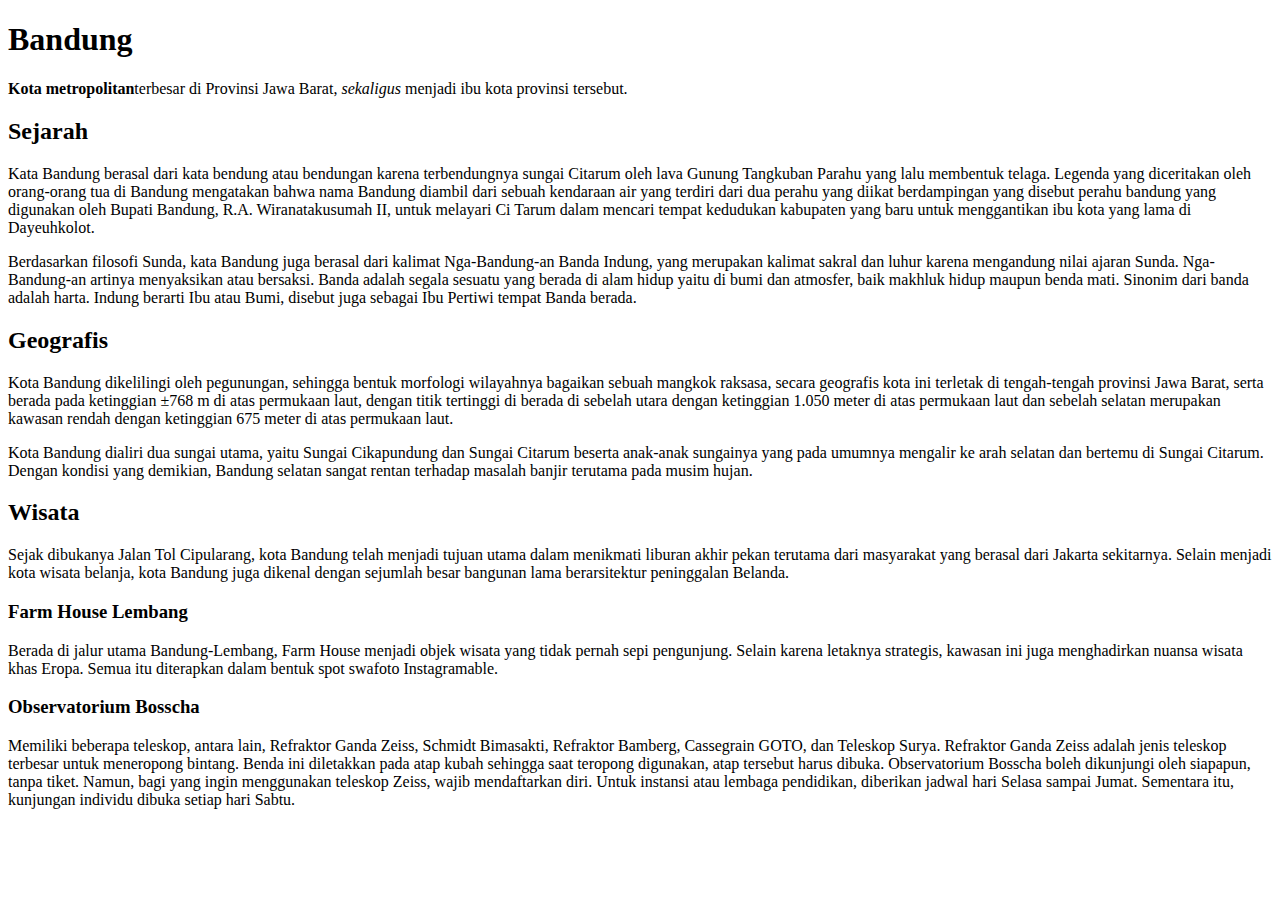
<file: index.html>
<!DOCTYPE html><html>
  <head></head>
  <body>
    <h1>Bandung</h1>
    <p>
      <strong>Kota metropolitan</strong>terbesar di Provinsi Jawa Barat, <i>sekaligus</i> menjadi ibu
      kota provinsi tersebut.
    </p>
 
 
    <h2>Sejarah</h2>
    <p>
      Kata Bandung berasal dari kata bendung atau bendungan karena terbendungnya
      sungai Citarum oleh lava Gunung Tangkuban Parahu yang lalu membentuk
      telaga. Legenda yang diceritakan oleh orang-orang tua di Bandung
      mengatakan bahwa nama Bandung diambil dari sebuah kendaraan air yang
      terdiri dari dua perahu yang diikat berdampingan yang disebut perahu
      bandung yang digunakan oleh Bupati Bandung, R.A. Wiranatakusumah II, untuk
      melayari Ci Tarum dalam mencari tempat kedudukan kabupaten yang baru untuk
      menggantikan ibu kota yang lama di Dayeuhkolot.
    </p>
    <p>
      Berdasarkan filosofi Sunda, kata Bandung juga berasal dari kalimat
      Nga-Bandung-an Banda Indung, yang merupakan kalimat sakral dan luhur
      karena mengandung nilai ajaran Sunda. Nga-Bandung-an artinya menyaksikan
      atau bersaksi. Banda adalah segala sesuatu yang berada di alam hidup yaitu
      di bumi dan atmosfer, baik makhluk hidup maupun benda mati. Sinonim dari
      banda adalah harta. Indung berarti Ibu atau Bumi, disebut juga sebagai Ibu
      Pertiwi tempat Banda berada.
    </p>
 
 
    <h2>Geografis</h2>
    <p>
      Kota Bandung dikelilingi oleh pegunungan, sehingga bentuk morfologi
      wilayahnya bagaikan sebuah mangkok raksasa, secara geografis kota ini
      terletak di tengah-tengah provinsi Jawa Barat, serta berada pada
      ketinggian ±768 m di atas permukaan laut, dengan titik tertinggi di berada
      di sebelah utara dengan ketinggian 1.050 meter di atas permukaan laut dan
      sebelah selatan merupakan kawasan rendah dengan ketinggian 675 meter di
      atas permukaan laut.
    </p>
    <p>
      Kota Bandung dialiri dua sungai utama, yaitu Sungai Cikapundung dan Sungai
      Citarum beserta anak-anak sungainya yang pada umumnya mengalir ke arah
      selatan dan bertemu di Sungai Citarum. Dengan kondisi yang demikian,
      Bandung selatan sangat rentan terhadap masalah banjir terutama pada musim
      hujan.
    </p>
 
 
    <h2>Wisata</h2>
    <p>
      Sejak dibukanya Jalan Tol Cipularang, kota Bandung telah menjadi tujuan
      utama dalam menikmati liburan akhir pekan terutama dari masyarakat yang
      berasal dari Jakarta sekitarnya. Selain menjadi kota wisata belanja, kota
      Bandung juga dikenal dengan sejumlah besar bangunan lama berarsitektur
      peninggalan Belanda.
    </p>
 
    <h3>Farm House Lembang</h3>
    <p>
      Berada di jalur utama Bandung-Lembang, Farm House menjadi objek wisata
      yang tidak pernah sepi pengunjung. Selain karena letaknya strategis,
      kawasan ini juga menghadirkan nuansa wisata khas Eropa. Semua itu
      diterapkan dalam bentuk spot swafoto Instagramable.
    </p>
 
    <h3>Observatorium Bosscha</h3>
    <p>
      Memiliki beberapa teleskop, antara lain, Refraktor Ganda Zeiss, Schmidt
      Bimasakti, Refraktor Bamberg, Cassegrain GOTO, dan Teleskop Surya.
      Refraktor Ganda Zeiss adalah jenis teleskop terbesar untuk meneropong
      bintang. Benda ini diletakkan pada atap kubah sehingga saat teropong
      digunakan, atap tersebut harus dibuka. Observatorium Bosscha boleh
      dikunjungi oleh siapapun, tanpa tiket. Namun, bagi yang ingin menggunakan
      teleskop Zeiss, wajib mendaftarkan diri. Untuk instansi atau lembaga
      pendidikan, diberikan jadwal hari Selasa sampai Jumat. Sementara itu,
      kunjungan individu dibuka setiap hari Sabtu.
    </p>
  </body>
</html>
</file>
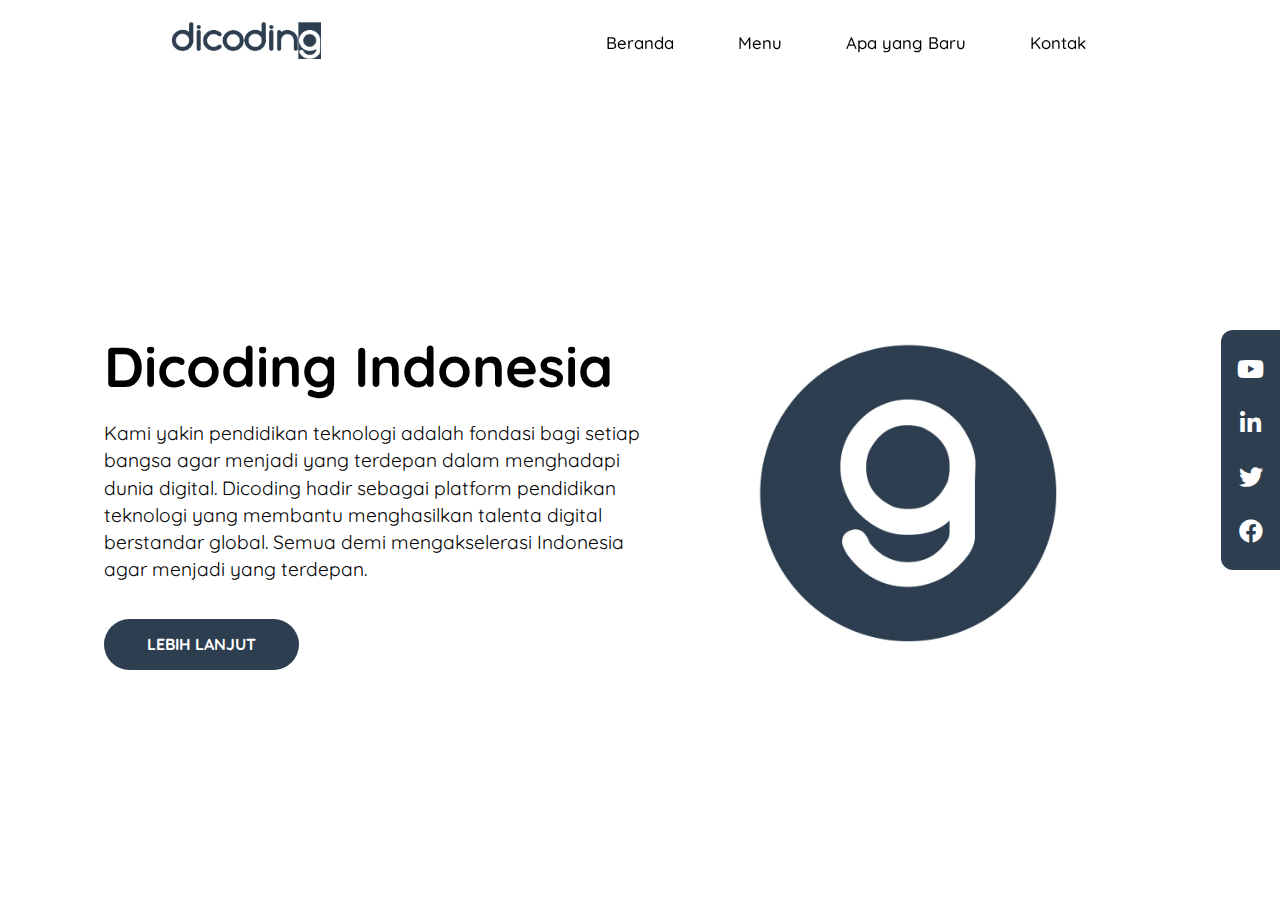
<file: LandingPage/index.html>
<!DOCTYPE html>
<html>
  <head>
    <meta charset="utf-8" />
    <meta name="viewport" content="width=device-width, initial-scale=1.0" />
    <title>Landing Page Dicoding</title>
    <link rel="stylesheet" href="css/app.css" />
    <link rel="preconnect" href="https://fonts.googleapis.com" />
    <link rel="preconnect" href="https://fonts.gstatic.com" crossorigin />
    <link
      href="https://fonts.googleapis.com/css2?family=Quicksand:wght@500;700&display=swap"
      rel="stylesheet"
    />
    <link
      rel="stylesheet"
      href="https://cdnjs.cloudflare.com/ajax/libs/font-awesome/5.15.4/css/all.min.css"
      integrity="sha512-1ycn6IcaQQ40/MKBW2W4Rhis/DbILU74C1vSrLJxCq57o941Ym01SwNsOMqvEBFlcgUa6xLiPY/NS5R+E6ztJQ=="
      crossorigin="anonymous"
      referrerpolicy="no-referrer"
    />
  </head>
  <body>
    <header class="navbar-container">
      <div class="logo">
        <img src="img/dicoding-header-logo.png" alt="Dicoding Indonesia" />
      </div>
      <nav class="nav-list">
        <ul>
          <li><a href="#">Beranda</a></li>
          <li><a href="#">Menu</a></li>
          <li><a href="#">Apa yang Baru</a></li>
          <li><a href="#">Kontak</a></li>
        </ul>
      </nav>
    </header>
    <main>
      <div class="content">
        <div class="content-description">
          <h1 class="title">Dicoding Indonesia</h1>
          <p>
            Kami yakin pendidikan teknologi adalah fondasi bagi setiap bangsa agar menjadi yang
            terdepan dalam menghadapi dunia digital. Dicoding hadir sebagai platform pendidikan
            teknologi yang membantu menghasilkan talenta digital berstandar global. Semua demi
            mengakselerasi Indonesia agar menjadi yang terdepan.
          </p>
 
          <button>Lebih lanjut</button>
        </div>
 
        <div class="content-image">
          <img src="img/circle-g.jpg" alt="Dicoding Indonesia" />
        </div>
      </div>
 
      <aside>
        <div class="social-media">
          <ul>
            <li>
              <a href="#"><i class="fab fa-youtube"></i></a>
            </li>
            <li>
              <a href="#"><i class="fab fa-linkedin-in"></i></a>
            </li>
            <li>
              <a href="#"><i class="fab fa-twitter"></i></a>
            </li>
            <li>
              <a href="#"><i class="fab fa-facebook"></i></a>
            </li>
          </ul>
        </div>
      </aside>
    </main>
  </body>
</html>
</file>
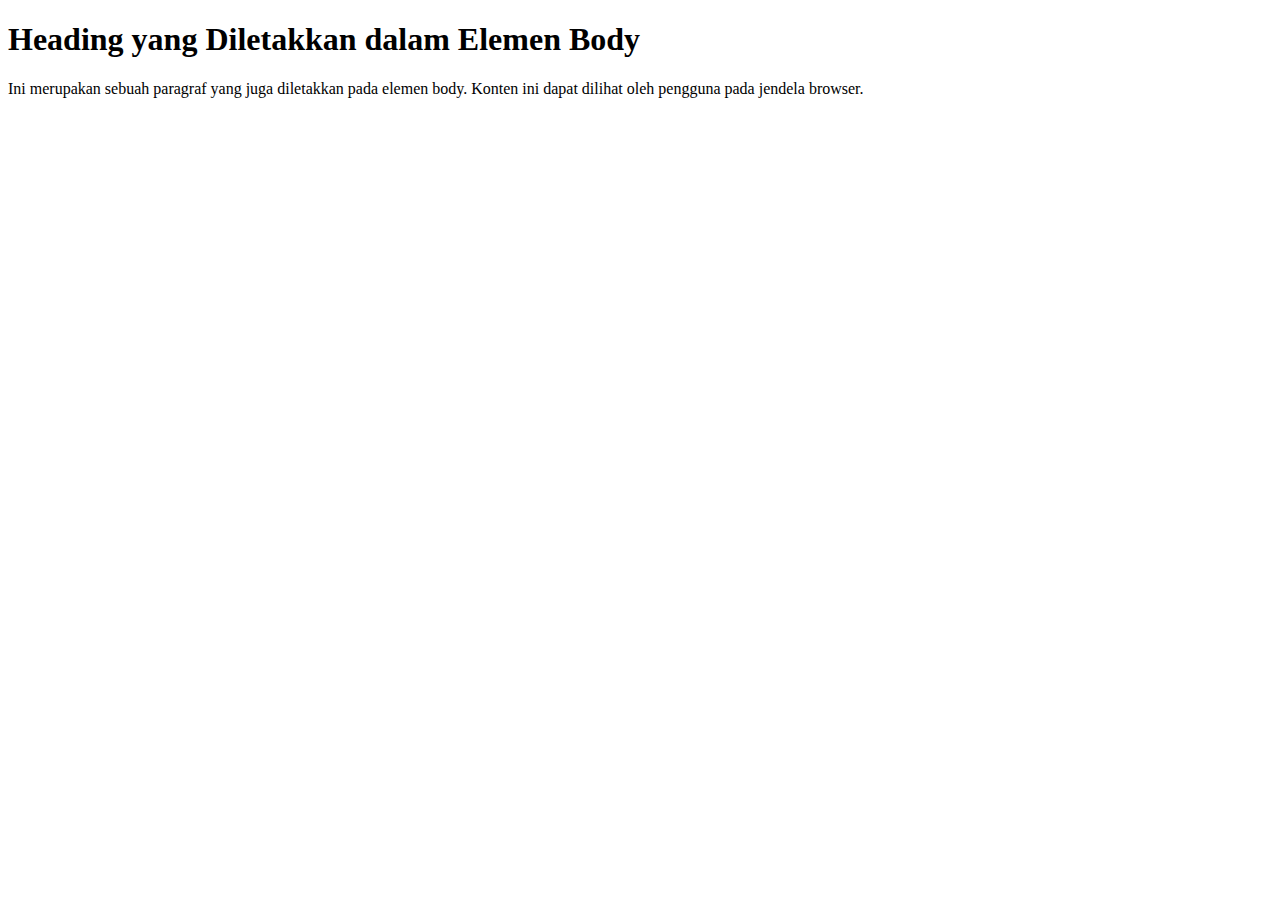
<file: index2.html>
<!DOCTYPE html>
<html>
  <head>
    <title>Judul Dokumen HTML</title>
  </head>
  <body>
    <h1>Heading yang Diletakkan dalam Elemen Body</h1>
    <p>Ini merupakan sebuah paragraf yang juga diletakkan pada elemen body. Konten ini dapat dilihat oleh pengguna pada jendela browser.</p>
  </body>
</html>
</file>
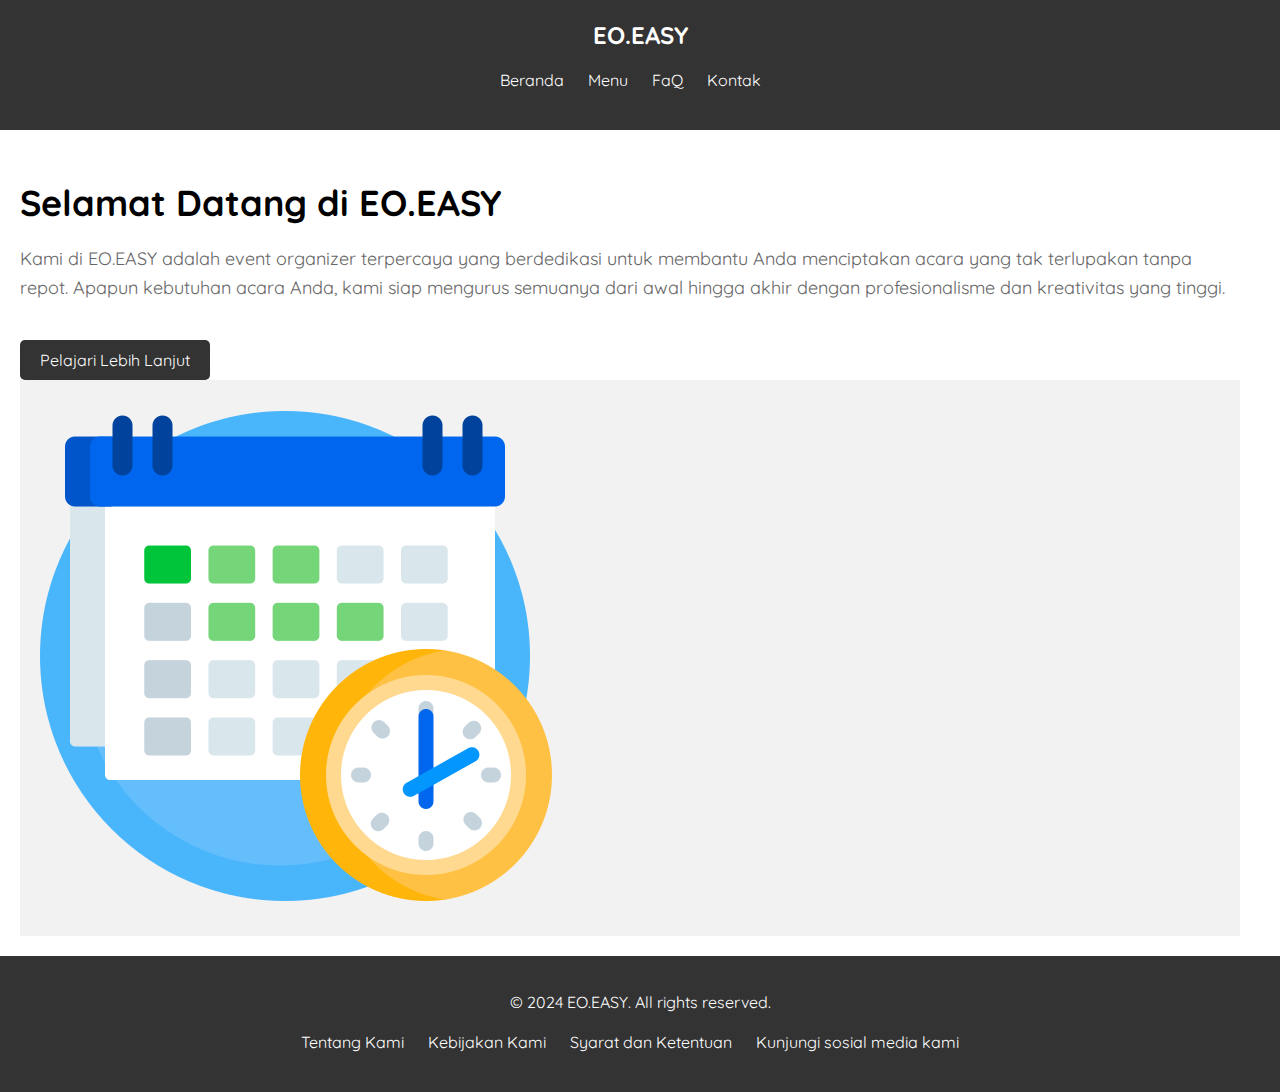
<file: TugasAkhir/beranda.html>
<!DOCTYPE html>
<html lang="en">
<head>
    <meta charset="UTF-8">
    <meta name="viewport" content="width=device-width, initial-scale=1.0">
    <title>EO.EASY - Event Organizer Terpercaya</title>
    <link rel="stylesheet" href="styles/beranda.css">
    <link rel="preconnect" href="https://fonts.googleapis.com">
    <link rel="preconnect" href="https://fonts.gstatic.com" crossorigin>
    <link href="https://fonts.googleapis.com/css2?family=Quicksand:wght@500;700&display=swap" rel="stylesheet">
    <link rel="stylesheet" href="https://cdnjs.cloudflare.com/ajax/libs/font-awesome/5.15.4/css/all.min.css" integrity="sha512-1ycn6IcaQQ40/MKBW2W4Rhis/DbILU74C1vSrLJxCq57o941Ym01SwNsOMqvEBFlcgUa6xLiPY/NS5R+E6ztJQ==" crossorigin="anonymous" referrerpolicy="no-referrer">
</head>
<body>
    <header>
        <div class="logo">
            <h1>EO.EASY</h1>
        </div>
        <nav>
            <ul>
                <li><a href="beranda.html">Beranda</a></li>
                <li><a href="menu.html">Menu</a></li>
                <li><a href="faq.html">FaQ</a></li>
                <li><a href="kontak.html">Kontak</a></li>
            </ul>
        </nav>
    </header>
    <main>
        <section id="beranda">
            <article>
                <h2>Selamat Datang di EO.EASY</h2>
            </article>
            <article>
              <p>Kami di EO.EASY adalah event organizer terpercaya yang berdedikasi untuk membantu Anda menciptakan acara yang tak terlupakan tanpa repot. Apapun kebutuhan acara Anda, kami siap mengurus semuanya dari awal hingga akhir dengan profesionalisme dan kreativitas yang tinggi.</p>
              <a href="faq.html" class="button">Pelajari Lebih Lanjut</a>
            </article>
            <aside>
                <img src="img/beranda.png" alt="Event Organizer Easy">
            </aside>
        </section>
    </main>
    <footer>
        <div class="footer-content">
            <p>&copy; 2024 EO.EASY. All rights reserved.</p>
            <nav>
                <ul>
                    <li><a href="#">Tentang Kami</a></li>
                    <li><a href="#">Kebijakan Kami</a></li>
                    <li><a href="#">Syarat dan Ketentuan</a></li>
                    <li><a href="#">Kunjungi sosial media kami</a></li>
                </ul>
            </nav>
        </div>
    </footer>
</body>
</html>
</file>
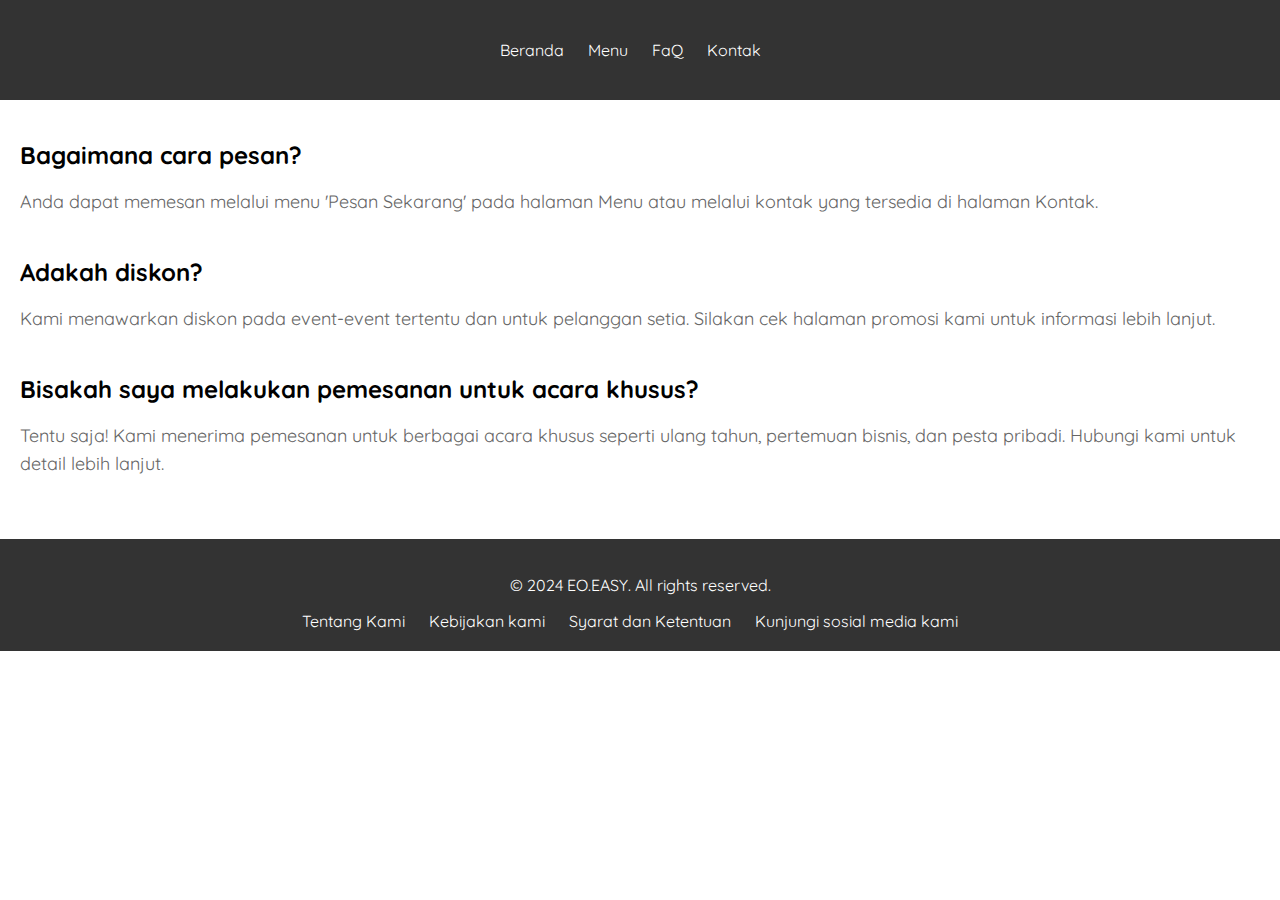
<file: TugasAkhir/faq.html>
<!DOCTYPE html>
<html lang="en">
<head>
    <meta charset="UTF-8">
    <meta name="viewport" content="width=device-width, initial-scale=1.0">
    <title>FAQ - EO.EASY</title>
    <link rel="stylesheet" href="styles/faq.css">
    <link rel="preconnect" href="https://fonts.googleapis.com">
    <link rel="preconnect" href="https://fonts.gstatic.com" crossorigin>
    <link href="https://fonts.googleapis.com/css2?family=Quicksand:wght@500;700&display=swap" rel="stylesheet">
    <link rel="stylesheet" href="https://cdnjs.cloudflare.com/ajax/libs/font-awesome/5.15.4/css/all.min.css" integrity="sha512-1ycn6IcaQQ40/MKBW2W4Rhis/DbILU74C1vSrLJxCq57o941Ym01SwNsOMqvEBFlcgUa6xLiPY/NS5R+E6ztJQ==" crossorigin="anonymous" referrerpolicy="no-referrer">
</head>
<body>
    <header>
        <nav>
            <ul>
                <li><a href="beranda.html">Beranda</a></li>
                <li><a href="menu.html">Menu</a></li>
                <li><a href="faq.html">FaQ</a></li>
                <li><a href="kontak.html">Kontak</a></li>
            </ul>
        </nav>
    </header>
    <main>
        <article id="bagaimana-cara-pesan" class="faq-item">
            <h2>Bagaimana cara pesan?</h2>
            <p>Anda dapat memesan melalui menu 'Pesan Sekarang' pada halaman Menu atau melalui kontak yang tersedia di halaman Kontak.</p>
        </article>
        <article id="adakah-diskon" class="faq-item">
            <h2>Adakah diskon?</h2>
            <p>Kami menawarkan diskon pada event-event tertentu dan untuk pelanggan setia. Silakan cek halaman promosi kami untuk informasi lebih lanjut.</p>
        </article>
        <article id="acara-khusus" class="faq-item">
            <h2>Bisakah saya melakukan pemesanan untuk acara khusus?</h2>
            <p>Tentu saja! Kami menerima pemesanan untuk berbagai acara khusus seperti ulang tahun, pertemuan bisnis, dan pesta pribadi. Hubungi kami untuk detail lebih lanjut.</p>
        </article>
    </main>
    
    <footer>
        <div class="footer-container">
            <p>&copy; 2024 EO.EASY. All rights reserved.</p>
            <nav>
                <ul>
                    <li><a href="#">Tentang Kami</a></li>
                    <li><a href="#">Kebijakan kami</a></li>
                    <li><a href="#">Syarat dan Ketentuan</a></li>
                    <li><a href="#">Kunjungi sosial media kami</a></li>
                </ul>
            </nav>
        </div>
    </footer>
</body>
</html>
</file>
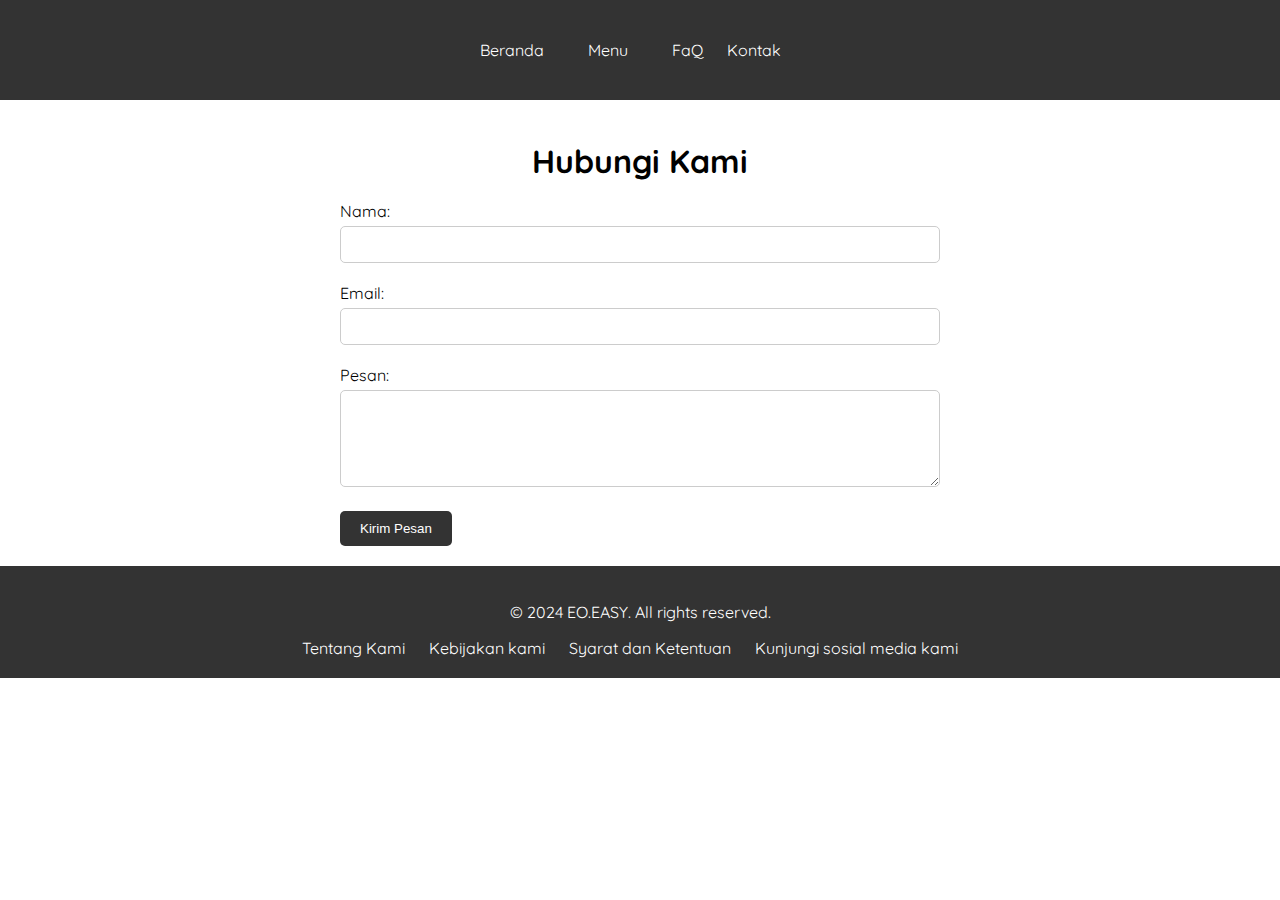
<file: TugasAkhir/kontak.html>
<!DOCTYPE html>
<html lang="en">
<head>
    <meta charset="UTF-8">
    <meta name="viewport" content="width=device-width, initial-scale=1.0">
    <title>Hubungi Kami - EO.EASY</title>
    <link rel="stylesheet" href="styles/kontak.css">
    <link rel="preconnect" href="https://fonts.googleapis.com">
    <link rel="preconnect" href="https://fonts.gstatic.com" crossorigin>
    <link href="https://fonts.googleapis.com/css2?family=Quicksand:wght@500;700&display=swap" rel="stylesheet">
    <link rel="stylesheet" href="https://cdnjs.cloudflare.com/ajax/libs/font-awesome/5.15.4/css/all.min.css" integrity="sha512-1ycn6IcaQQ40/MKBW2W4Rhis/DbILU74C1vSrLJxCq57o941Ym01SwNsOMqvEBFlcgUa6xLiPY/NS5R+E6ztJQ==" crossorigin="anonymous" referrerpolicy="no-referrer">
</head>
<body>
    <header>
        <nav>
            <ul>
                <li><a href="beranda.html">Beranda</a></li>
                <li> <li><a href="menu.html">Menu</a></li></li>
                <li> <li><a href="faq.html">FaQ</a></li></li>
                <li><a href="kontak.html">Kontak</a></li>
            </ul>
        </nav>
    </header>

    <main>
        <section id="hubungi-kami" class="contact-form">
            <h1>Hubungi Kami</h1>
            <form action="#" method="POST">
                <div class="form-group">
                    <label for="name">Nama:</label>
                    <input type="text" id="name" name="name" required>
                </div>
                <div class="form-group">
                    <label for="email">Email:</label>
                    <input type="email" id="email" name="email" required>
                </div>
                <div class="form-group">
                    <label for="message">Pesan:</label>
                    <textarea id="message" name="message" rows="5" required></textarea>
                </div>
                <button type="submit">Kirim Pesan</button>
            </form>
        </section>
    </main>

    <footer>
        <div class="footer-container">
            <p>&copy; 2024 EO.EASY. All rights reserved.</p>
            <nav>
                <ul>
                    <li><a href="#">Tentang Kami</a></li>
                    <li><a href="#">Kebijakan kami</a></li>
                    <li><a href="#">Syarat dan Ketentuan</a></li>
                    <li><a href="#">Kunjungi sosial media kami</a></li>
                </ul>
            </nav>
        </div>
    </footer>
</body>
</html>
</file>
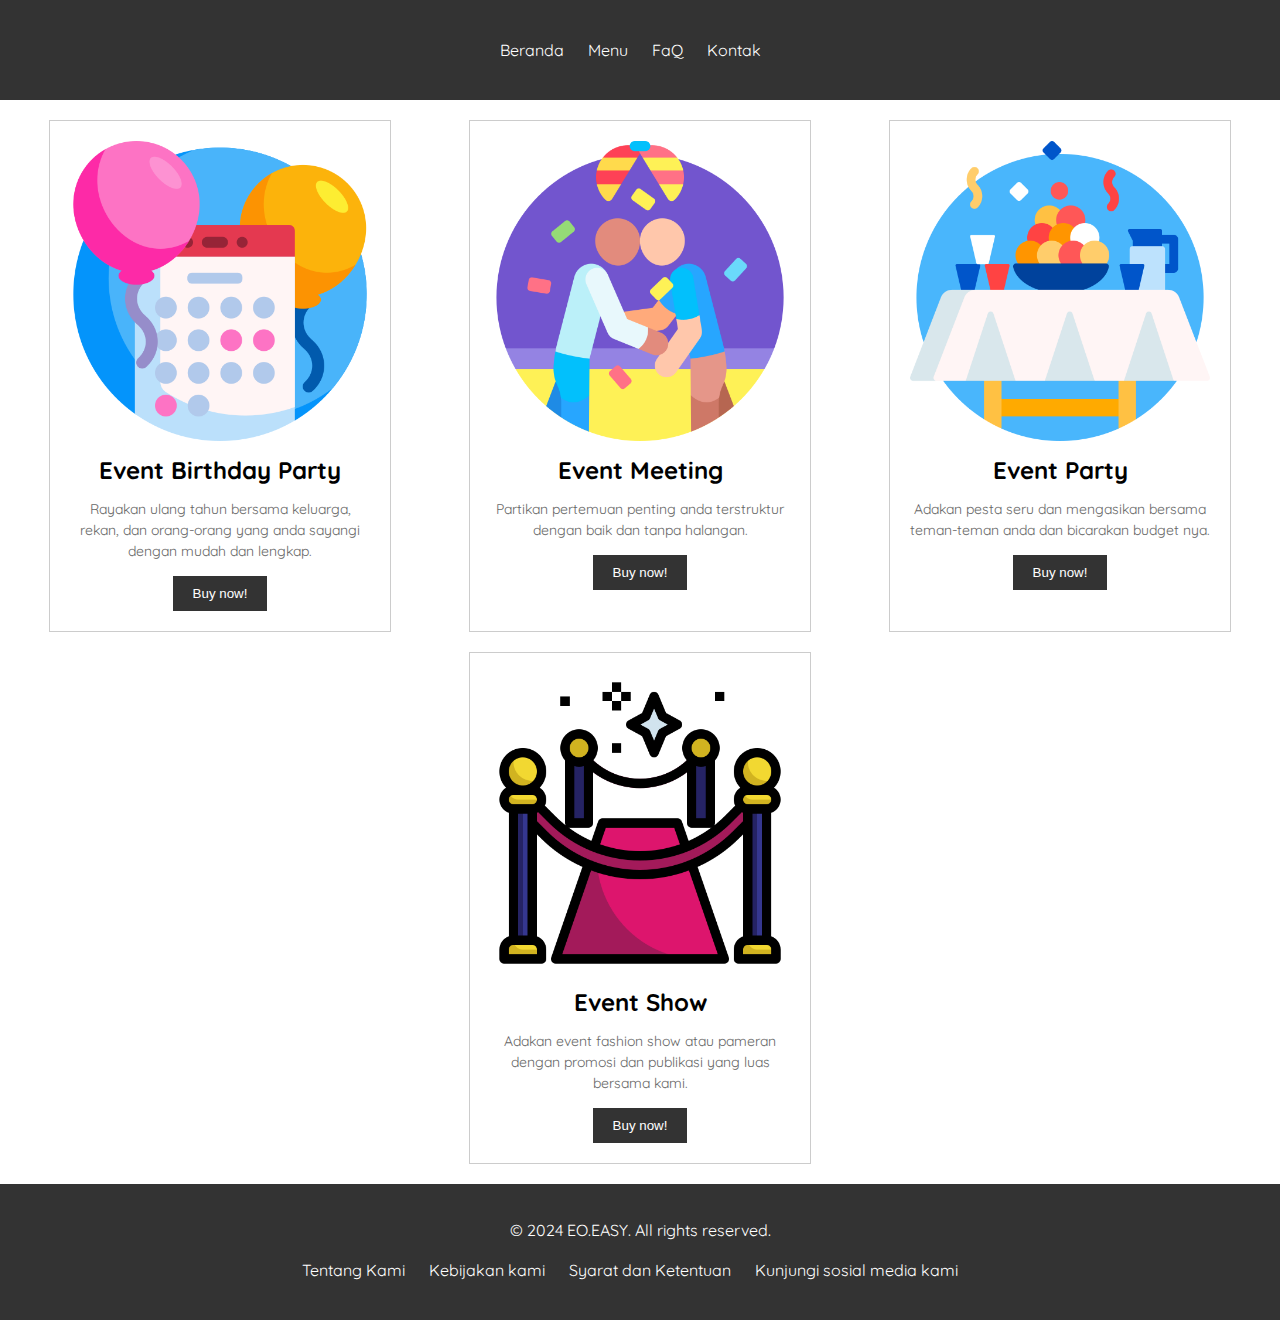
<file: TugasAkhir/menu.html>
<!DOCTYPE html>
<html lang="en">
<head>
    <meta charset="UTF-8">
    <meta name="viewport" content="width=device-width, initial-scale=1.0">
    <title>Menu - EO.EASY</title>
    <link rel="stylesheet" href="styles/menu.css">
    <link rel="preconnect" href="https://fonts.googleapis.com">
    <link rel="preconnect" href="https://fonts.gstatic.com" crossorigin>
    <link href="https://fonts.googleapis.com/css2?family=Quicksand:wght@500;700&display=swap" rel="stylesheet">
    <link rel="stylesheet" href="https://cdnjs.cloudflare.com/ajax/libs/font-awesome/5.15.4/css/all.min.css" integrity="sha512-1ycn6IcaQQ40/MKBW2W4Rhis/DbILU74C1vSrLJxCq57o941Ym01SwNsOMqvEBFlcgUa6xLiPY/NS5R+E6ztJQ==" crossorigin="anonymous" referrerpolicy="no-referrer">
</head>
<body>
    <header>
        <nav>
            <ul>
                <li><a href="beranda.html">Beranda</a></li>
                <li><a href="menu.html">Menu</a></li>
                <li><a href="faq.html">FaQ</a></li>
                <li><a href="kontak.html">Kontak</a></li>
            </ul>
        </nav>
    </header>

    <main>
        <section id="menu-list" class="product-list">
            <article class="product">
                <img src="img/birthday.png" alt="Event Birthday">
                <h2>Event Birthday Party</h2>
                <p>Rayakan ulang tahun bersama keluarga, rekan, dan orang-orang yang anda sayangi dengan mudah dan lengkap.</p>
                <a href="kontak.html"><button>Buy now!</button></a>
            </article>
            <article class="product">
                <img src="img/meeting.png" alt="Event Meeting">
                <h2>Event Meeting</h2>
                <p>Partikan pertemuan penting anda terstruktur dengan baik dan tanpa halangan.</p>
                <a href="kontak.html"><button>Buy now!</button></a>
            </article>
            <article class="product">
                <img src="img/party.png" alt="Event Party">
                <h2>Event Party</h2>
                <p>Adakan pesta seru dan mengasikan bersama teman-teman anda dan bicarakan budget nya.</p>
                <a href="kontak.html"><button>Buy now!</button></a>
            </article>
            <article class="product">
                <img src="img/show.png" alt="Event Show">
                <h2>Event Show</h2>
                <p>Adakan event fashion show atau pameran dengan promosi dan publikasi yang luas bersama kami.</p>
                <a href="kontak.html"><button>Buy now!</button></a>
            </article>
        </section>
    </main>

    <footer>
        <div class="footer-container">
            <p>&copy; 2024 EO.EASY. All rights reserved.</p>
            <nav>
                <ul>
                    <li><a href="#">Tentang Kami</a></li>
                    <li><a href="#">Kebijakan kami</a></li>
                    <li><a href="#">Syarat dan Ketentuan</a></li>
                    <li><a href="#">Kunjungi sosial media kami</a></li>
                </ul>
            </nav>
        </div>
    </footer>
</body>
</html>
</file>
<file: LandingPage/css/app.css>
*,
*::before,
*::after {
  box-sizing: border-box;
}
 
body {
  font-family: 'Quicksand', sans-serif;
 
  height: 100vh;
  margin: 0;
 
  display: flex;
  flex-direction: column;
}
 
header.navbar-container {
  width: 100%;
  max-width: 1200px;
  padding-block: 1rem;
  margin-inline: auto;
 
  display: flex;
  justify-content: space-around;
  align-items: center;
 
  z-index: 9999;
}
 
header.navbar-container .logo img {
  width: 150px;
}
 
header.navbar-container .nav-list ul {
  padding-left: 0;
 
  display: flex;
  justify-content: center;
  gap: 2rem 1rem;
}
 
header.navbar-container .nav-list li {
  list-style-type: none;
}
 
header.navbar-container .nav-list li a {
  padding: 0.5rem 1.5rem;
  border-radius: 999px;
 
  text-decoration: none;
  font-size: 1.05rem;
  font-weight: 500;
  color: black;
 
  transition: all 0.2s ease-in-out;
}
 
header.navbar-container .nav-list li:hover a {
  background-color: #425c77;
  color: white;
}
 
main {
  flex: 1;
 
  width: 100%;
  max-width: 1200px;
  margin-inline: auto;
  padding: 2rem 4rem;
 
  display: flex;
  align-items: center;
}
 
main .content {
  flex: 1;
 
  display: flex;
  align-items: center;
}
 
main .content .content-description {
  flex: 1 1;
}
 
main .content .content-description .title {
  margin-block: 1rem;
 
  font-size: 3.5rem;
}
 
main .content .content-description p {
  font-size: 1.2rem;
  line-height: 1.7rem;
}
 
main .content .content-description button {
  padding: 0.8rem 2.5rem;
  border: 3px solid transparent;
  border-radius: 999px;
  margin-block-start: 1rem;
 
  background-color: #2d3e50;
 
  font-family: 'Quicksand', sans-serif;
  text-transform: uppercase;
  font-size: 1rem;
  font-weight: 700;
  color: white;
 
  cursor: pointer;
  transition: all 0.15s ease-in;
}
 
main .content .content-description button:hover {
  border: 3px solid #2d3e50;
  background-color: transparent;
 
  color: #2d3e50;
}
 
main .content .content-image {
  flex: 1;
 
  display: flex;
}
 
main .content .content-image img {
  width: 300px;
  min-width: 250px;
  margin: auto;
}
 
main aside {
  position: fixed;
  inset-block: 0;
  inset-inline-end: 0;
}
 
main aside .social-media {
  height: 100%;
  display: flex;
}
 
main aside .social-media ul {
  padding: 1.5rem 1rem;
  border-top-left-radius: 12px;
  border-bottom-left-radius: 12px;
  margin: auto;
  background-color: #2d3e50;
 
  display: flex;
  flex-flow: column nowrap;
  align-items: center;
  justify-content: center;
  gap: 1.5rem;
}
 
main aside .social-media li {
  list-style-type: none;
}
 
main aside .social-media li a {
  text-decoration: none;
  font-size: 1.5rem;
  color: white;
 
  transition: all 0.1s ease-in-out;
}
 
main aside .social-media li a:hover {
  color: #89b0d9;
}
 
/* Medium devices (768px dan di bawahnya) */
@media screen and (max-width: 768px) {
  header.navbar-container {
    flex-direction: column;
  }
 
  header.navbar-container .nav-list ul {
    flex-wrap: wrap;
    column-gap: 0.5rem;
  }
 
  main {
    padding: 1rem 3rem;
  }
 
  main .content {
    flex-direction: column;
    gap: 2rem;
  }
 
  main .content .content-description .title {
    font-size: 3rem;
  }
 
  main .content .content-description p {
    font-size: 1rem;
  }
 
  main .content .content-image {
    order: -1;
  }
}
</file>
<file: TugasAkhir/styles/beranda.css>
body {
  font-family: 'Quicksand', sans-serif;
  margin: 0;
  padding: 0;
  box-sizing: border-box;
}

header {
  background-color: #333;
  color: #fff;
  padding: 20px 0;
  text-align: center;
}

.logo h1 {
  margin: 0;
  font-size: 24px;
}

nav ul {
  list-style: none;
  padding: 0;
  margin: 20px 0;
}

nav ul li {
  display: inline-block;
  margin-right: 20px;
}

nav ul li a {
  text-decoration: none;
  color: #fff;
}

nav ul ul {
  display: none;
  position: absolute;
  background-color: #333;
}

nav ul ul li {
  display: block;
}

nav ul li:hover ul {
  display: block;
}

main {
  padding: 20px;
  display: flex;
  justify-content: space-between;
}

#beranda {
  flex: 1;
  margin-right: 20px;
}

#beranda h2 {
  font-size: 36px;
  margin-bottom: 20px;
}

#beranda p {
  font-size: 18px;
  line-height: 1.6;
  color: #666;
}

.button {
  display: inline-block;
  background-color: #333;
  color: #fff;
  text-decoration: none;
  padding: 10px 20px;
  margin-top: 20px;
  border-radius: 5px;
  transition: background-color 0.3s ease;
}

.button:hover {
  background-color: #555;
}

aside {
  flex: 1;
  background-color: #f2f2f2;
  padding: 20px;
}

aside h2 {
  font-size: 24px;
  margin-bottom: 20px;
}

aside ul {
  padding: 0;
  list-style: none;
}

aside ul li {
  margin-bottom: 10px;
}

aside ul li a {
  text-decoration: none;
  color: #333;
  font-size: 18px;
}

footer {
  background-color: #333;
  color: #fff;
  padding: 20px 0;
  text-align: center;
}

footer ul {
  padding: 0;
  list-style: none;
}

footer ul li {
  display: inline-block;
  margin-right: 20px;
}

footer ul li a {
  text-decoration: none;
  color: #fff;
}
</file>
<file: TugasAkhir/styles/faq.css>
body {
    font-family: 'Quicksand', sans-serif;
    margin: 0;
    padding: 0;
    box-sizing: border-box;
  }
  
  header {
    background-color: #333;
    color: #fff;
    padding: 20px 0;
    text-align: center;
  }
  
  .logo h1 {
    margin: 0;
    font-size: 24px;
  }
  
  nav ul {
    list-style: none;
    padding: 0;
    margin: 20px 0;
  }
  
  nav ul li {
    display: inline-block;
    margin-right: 20px;
  }
  
  nav ul li a {
    text-decoration: none;
    color: #fff;
  }
  
  nav ul ul {
    display: none;
    position: absolute;
    background-color: #333;
  }
  
  nav ul ul li {
    display: block;
  }
  
  nav ul li:hover ul {
    display: block;
  }

main {
    padding: 20px;
}

.faq-item {
    margin-bottom: 40px;
}

.faq-item h2 {
    font-size: 24px;
    margin-bottom: 10px;
}

.faq-item p {
    font-size: 18px;
    line-height: 1.6;
    color: #666;
}

footer {
    background-color: #333;
    color: #fff;
    padding: 20px 0;
    text-align: center;
}

footer nav ul {
    list-style: none;
    padding: 0;
    margin: 0;
}

footer nav ul li {
    display: inline-block;
    margin-right: 20px;
}

footer nav ul li a {
    text-decoration: none;
    color: #fff;
}
</file>
<file: TugasAkhir/styles/kontak.css>
body {
    font-family: 'Quicksand', sans-serif;
    margin: 0;
    padding: 0;
    box-sizing: border-box;
  }
  
  header {
    background-color: #333;
    color: #fff;
    padding: 20px 0;
    text-align: center;
  }
  
  .logo h1 {
    margin: 0;
    font-size: 24px;
  }
  
  nav ul {
    list-style: none;
    padding: 0;
    margin: 20px 0;
  }
  
  nav ul li {
    display: inline-block;
    margin-right: 20px;
  }
  
  nav ul li a {
    text-decoration: none;
    color: #fff;
  }
  
  nav ul ul {
    display: none;
    position: absolute;
    background-color: #333;
  }
  
  nav ul ul li {
    display: block;
  }
  
  nav ul li:hover ul {
    display: block;
  }
main {
    padding: 20px;
}

.contact-form {
    max-width: 600px;
    margin: 0 auto;
}

.contact-form h1 {
    text-align: center;
    margin-bottom: 20px;
}

.form-group {
    margin-bottom: 20px;
}

.form-group label {
    display: block;
    margin-bottom: 5px;
}

.form-group input[type="text"],
.form-group input[type="email"],
.form-group textarea {
    width: 100%;
    padding: 10px;
    border: 1px solid #ccc;
    border-radius: 5px;
    box-sizing: border-box;
}

.form-group textarea {
    resize: vertical;
}

button[type="submit"] {
    background-color: #333;
    color: #fff;
    padding: 10px 20px;
    border: none;
    border-radius: 5px;
    cursor: pointer;
}

button[type="submit"]:hover {
    background-color: #555;
}

footer {
    background-color: #333;
    color: #fff;
    padding: 20px 0;
    text-align: center;
}

footer nav ul {
    list-style: none;
    padding: 0;
    margin: 0;
}

footer nav ul li {
    display: inline-block;
    margin-right: 20px;
}

footer nav ul li a {
    text-decoration: none;
    color: #fff;
}
</file>
<file: TugasAkhir/styles/menu.css>
body {
    font-family: 'Quicksand', sans-serif;
    margin: 0;
    padding: 0;
    box-sizing: border-box;
  }
  
  header {
    background-color: #333;
    color: #fff;
    padding: 20px 0;
    text-align: center;
  }
  
  .logo h1 {
    margin: 0;
    font-size: 24px;
  }
  
  nav ul {
    list-style: none;
    padding: 0;
    margin: 20px 0;
  }
  
  nav ul li {
    display: inline-block;
    margin-right: 20px;
  }
  
  nav ul li a {
    text-decoration: none;
    color: #fff;
  }
  
  nav ul ul {
    display: none;
    position: absolute;
    background-color: #333;
  }
  
  nav ul ul li {
    display: block;
  }
  
  nav ul li:hover ul {
    display: block;
  }

main {
    padding: 20px;
}

.product-list {
    display: flex;
    flex-wrap: wrap;
    justify-content: space-around;
    gap: 20px;
}

.product {
    max-width: 300px;
    border: 1px solid #ccc;
    padding: 20px;
    text-align: center;
}

.product img {
    max-width: 100%;
    height: auto;
}

.product h2 {
    margin-top: 10px;
    margin-bottom: 10px;
}

.product p {
    color: #666;
    font-size: 14px;
    line-height: 1.5;
}

button {
    background-color: #333;
    color: #fff;
    border: none;
    padding: 10px 20px;
    cursor: pointer;
    transition: background-color 0.3s ease;
}

button:hover {
    background-color: #555;
}

footer {
    background-color: #333;
    color: #fff;
    padding: 20px 0;
    text-align: center;
}

footer ul {
    list-style: none;
    padding: 0;
}

footer ul li {
    display: inline-block;
    margin-right: 20px;
}

footer ul li a {
    text-decoration: none;
    color: #fff;
}

footer p {
    margin-bottom: 10px;
}
</file>
